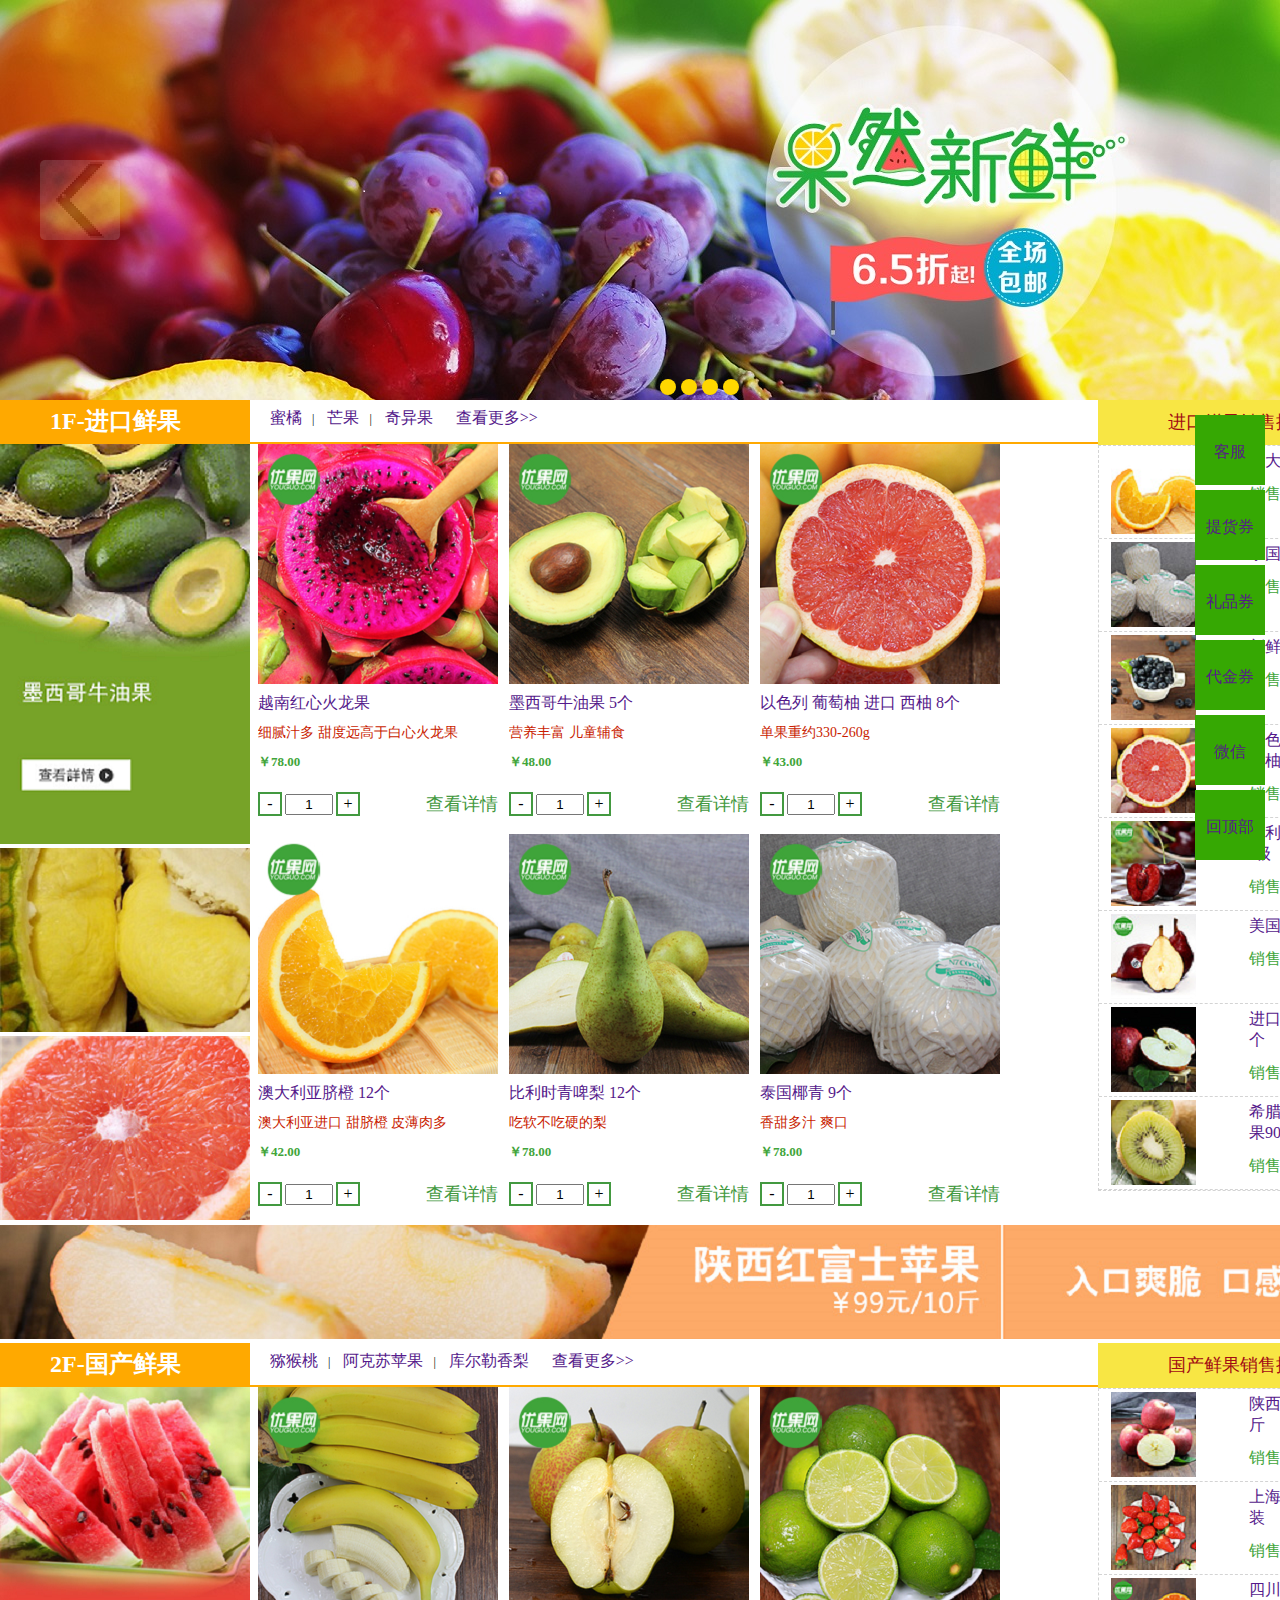
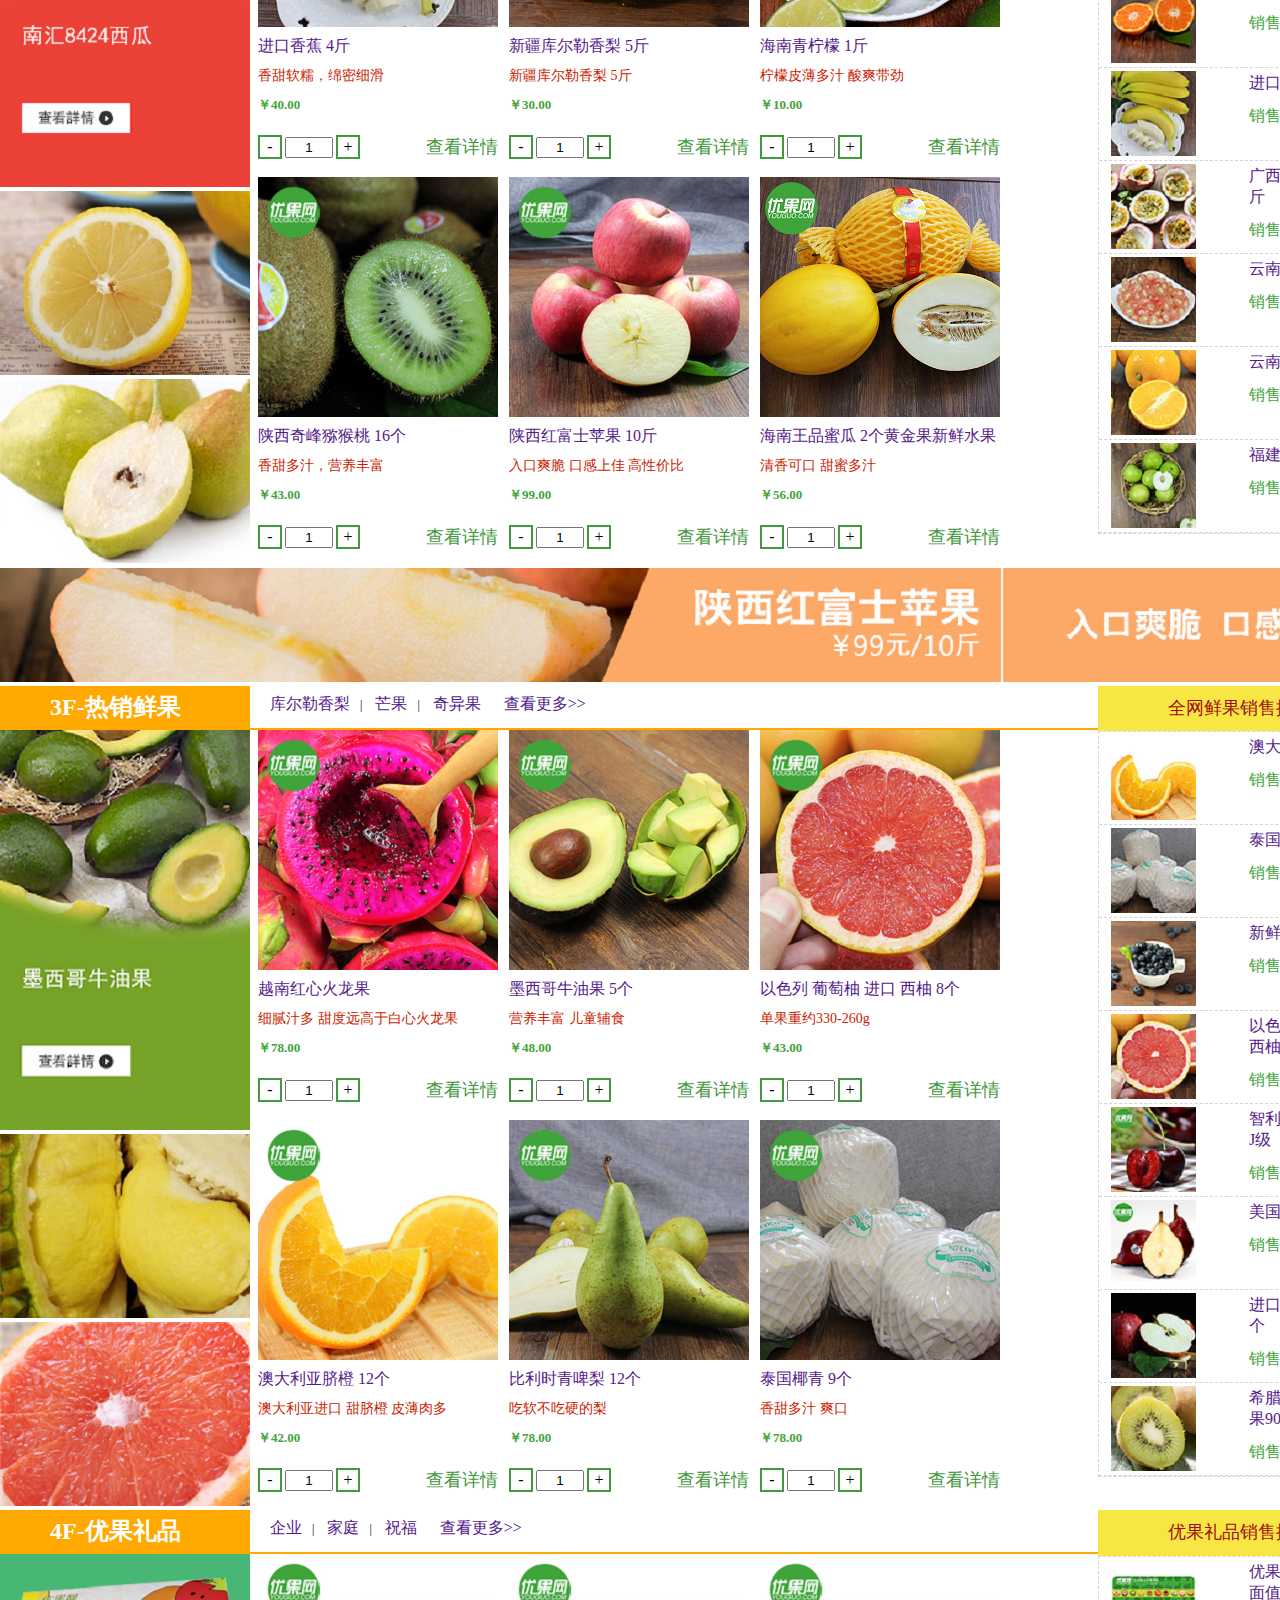
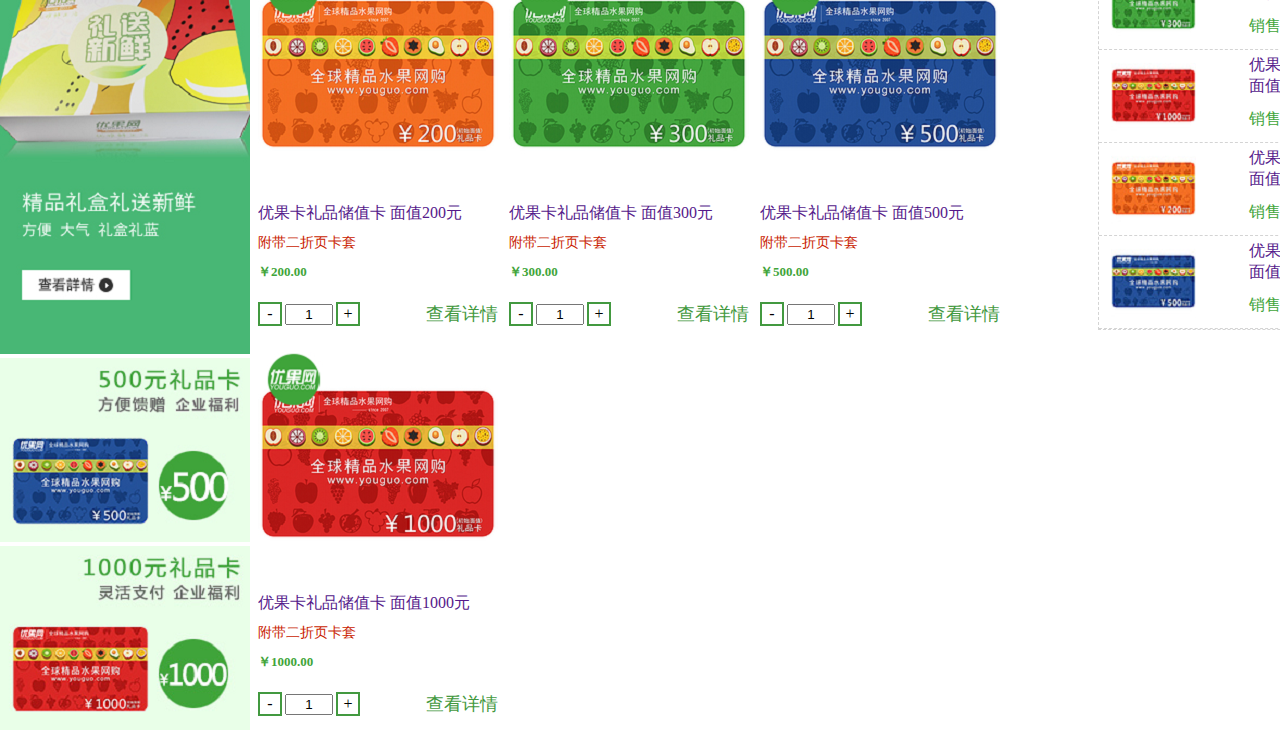
<file: index.html>
<!doctype html>
<html lang="en">
 <head>
  <meta charset="UTF-8">
  <title>Document</title>
  <style></style>
  <link rel="stylesheet" href="css/index.css">
  <link rel="stylesheet" href="css/base.css">
 </head>
 <body>
	<div class='main'>
		<!-- <iframe src="header.html" class='header'></iframe> -->
		<div class='index'>
			<div class='banner'>
				<ul class='bannerImg'>
					<li>
						<a href=""><img src="img/1.jpg" alt=""></a>
					</li>
					<li>
						<a href=""><img src="img/2.jpg" alt=""></a>
					</li>
					<li>
						<a href=""><img src="img/3.jpg" alt=""></a>
					</li>
					<li>
					<a href=""><img src="img/4.jpg" alt=""></a>
				</li>
					<li>
						<a href=""><img src="img/1.jpg" alt=""></a>
					</li>
				</ul>
				<!--左右按钮方向-->
				<a href="" class='ck-slide ck-left'></a>
				<a href="" class='ck-slide ck-right'></a>
				<ul class="indicators" data-load="bannerInds">
					<li></li>
					<li></li>
					<li></li>
					<li></li>
				</ul>
			</div>
			<div class='floor'>
				<div class='floorTop'>
					<div class='f1'>1F-进口鲜果</div>
					<div class='f1Show'>
						<a href="">蜜橘</a>|
						<a href="">芒果</a>|
						<a href="">奇异果</a>
						<a href="">查看更多>></a>
					</div>	
				</div>
				<div class='floorContent'>
					<div class='leftPic'>
						<div class='picFirst'>
							<a href=""><img src="img/product/untitled.png" alt="牛油果" title="牛油果"></a>
						</div>
						<div class='picSecond'>
							<a href=""><img src="img/product/untitled2.png" alt="泰国榴莲" title="泰国榴莲"></a>
						</div>
						<div class='picThird'>
							<a href=""><img src="img/product/untitled3.png" alt="南非西柚" title="南非西柚"></a>
						</div>
					</div>
					<div class="f1Product">
						<ul class='product'>
							<li class="desc">
								<a href="" class="p1"><img src="img/product/1.png" alt=""></a>
								<a href="" class="proName">越南红心火龙果</a>
								<p class="details">细腻汁多 甜度远高于白心火龙果</p>
								<p class="price">￥78.00</p>
								<p class="cart">
									<span class='reduce'>-</span>
									<input type="text" value=1 class="input">
									<span class='add'>+</span>
									<a href="" class="view">查看详情</a>
								</p>
							</li>
							<li class="desc">
								<a href="" class="p1"><img src="img/product/2.png" alt=""></a>
								<a href="" class="proName">墨西哥牛油果 5个</a>
								<p class="details">营养丰富 儿童辅食</p>
								<p class="price">￥48.00</p>
								<p class="cart">
									<span class='reduce'>-</span>
									<input type="text" value=1  class="input">
									<span class='add'>+</span>
									<a href="" class="view">查看详情</a>
								</p>
							</li>
							<li class="desc">
								<a href="" class="p1"><img src="img/product/3.png" alt=""></a>
								<a href="" class="proName">以色列 葡萄柚 进口 西柚 8个</a>
								<p class="details">单果重约330-260g</p>
								<p class="price">￥43.00</p>
								<p class="cart">
									<span class='reduce'>-</span>
									<input type="text" value=1  class="input">
									<span class='add'>+</span>
									<a href="" class="view">查看详情</a>
								</p>
							</li>
							<li class="desc">
								<a href="" class="p1"><img src="img/product/4.png" alt=""></a>
								<a href="" class="proName">澳大利亚脐橙 12个</a>
								<p class="details">澳大利亚进口 甜脐橙 皮薄肉多</p>
								<p class="price">￥42.00</p>
								<p class="cart">
									<span class='reduce'>-</span>
									<input type="text" value=1  class="input">
									<span class='add'>+</span>
									<a href="" class="view">查看详情</a>
								</p>
							</li>
							<li class="desc">
								<a href="" class="p1"><img src="img/product/5.png" alt=""></a>
								<a href="" class="proName">比利时青啤梨 12个</a>
								<p class="details">吃软不吃硬的梨</p>
								<p class="price">￥78.00</p>
								<p class="cart">
									<span class='reduce'>-</span>
									<input type="text" value=1  class="input">
									<span class='add'>+</span>
									<a href="" class="view">查看详情</a>
								</p>
							</li>
							<li class="desc">
								<a href="" class="p1"><img src="img/product/6.png" alt=""></a>
								<a href="" class="proName">泰国椰青 9个</a>
								<p class="details">香甜多汁 爽口</p>
								<p class="price">￥78.00</p>
								<p class="cart">
									<span class='reduce'>-</span>
									<input type="text" value=1  class="input">
									<span class='add'>+</span>
									<a href="" class="view">查看详情</a>
								</p>
							</li>
						</ul>
					</div>
				</div>
				<div class="chart">
					<div class="chartTitle">进口鲜果销售排行榜</div>
					<div class="chartContent">
						<ul class="chartList">
							<li class="productItem">

								<a href="" class="smallPic"><img src="img/product/01.png" alt=""/></a>
								<div class="productInfo">
									<div class="productName">
										<a href="">澳大利亚脐橙 12个</a>
									</div>
									<div class="productPrice">销售价：￥99.00</div>
								</div>
							</li>
							<li class="productItem">

								<a href="" class="smallPic"><img src="img/product/02.png" alt=""/></a>
								<div class="productInfo">
									<div class="productName">
										<a href="">泰国青椰 9个</a>
									</div>
									<div class="productPrice">销售价：￥80.00</div>
								</div>
							</li>
							<li class="productItem">

								<a href="" class="smallPic"><img src="img/product/03.png" alt=""/></a>
								<div class="productInfo">
									<div class="productName">
										<a href="">新鲜进口蓝莓 4盒</a>
									</div>
									<div class="productPrice">销售价：￥88.00</div>
								</div>
							</li>
							<li class="productItem">
								<a href="" class="smallPic"><img src="img/product/04.png" alt=""/></a>
								<div class="productInfo">
									<div class="productName">
										<a href="">以色列 葡萄柚 进口 西柚 8个</a>
									</div>
									<div class="productPrice">销售价：￥43.00</div>
								</div>
							</li>
							<li class="productItem">
								<a href="" class="smallPic"><img src="img/product/05.png" alt=""/></a>
								<div class="productInfo">
									<div class="productName">
										<a href="">智利进口车厘子 2斤 J级 </a>
									</div>
									<div class="productPrice">销售价：￥98.00</div>
								</div>
							</li>
							<li class="productItem">
								<a href="" class="smallPic"><img src="img/product/06.png" alt=""/></a>
								<div class="productInfo">
									<div class="productName">
										<a href="">美国红啤梨 10个</a>
									</div>
									<div class="productPrice">销售价：￥78.00</div>
								</div>
							</li>
							<li class="productItem">
								<a href="" class="smallPic"><img src="img/product/07.png" alt=""/></a>
								<div class="productInfo">
									<div class="productName">
										<a href="">进口嘎啦果苹果 12个</a>
									</div>
									<div class="productPrice">销售价：￥49.00</div>
								</div>
							</li>
							<li class="productItem">
								<a href="" class="smallPic"><img src="img/product/08.png" alt=""/></a>
								<div class="productInfo">
									<div class="productName">
										<a href="">希腊猕猴桃 16个 单果90-110克/个</a>
									</div>
									<div class="productPrice">销售价：￥58.00</div>
								</div>
							</li>
						</ul>
					</div>
				</div>
			</div>
			<div>
				<a href=""><img src="img/product/001.png" alt=""/></a>
			</div>
			<div class='floor'>
				<div class='floorTop'>
					<div class='f1'>2F-国产鲜果</div>
					<div class='f1Show'>
						<a href="">猕猴桃</a>|
						<a href="">阿克苏苹果</a>|
						<a href="">库尔勒香梨</a>
						<a href="">查看更多>></a>
					</div>
				</div>
				<div class='floorContent'>
					<div class='leftPic'>
						<div class='picFirst'>
							<a href=""><img src="img/product/201.png" alt="南汇8424西瓜" title="南汇8424西瓜"></a>
						</div>
						<div class='picSecond'>
							<a href=""><img src="img/product/202.png" alt="四川柠檬" title="四川柠檬"></a>
						</div>
						<div class='picThird'>
							<a href=""><img src="img/product/203.png" alt="新疆库尔勒香梨" title="新疆库尔勒香梨"></a>
						</div>
					</div>
					<div class="f1Product">
						<ul class='product'>
							<li class="desc">
								<a href="" class="p1"><img src="img/product/2001.png" alt=""></a>
								<a href="" class="proName">进口香蕉 4斤</a>
								<p class="details">香甜软糯，绵密细滑</p>
								<p class="price">￥40.00</p>
								<p class="cart">
									<span class='reduce'>-</span>
									<input type="text" value=1 class="input">
									<span class='add'>+</span>
									<a href="" class="view">查看详情</a>
								</p>
							</li>
							<li class="desc">
								<a href="" class="p1"><img src="img/product/2002.png" alt=""></a>
								<a href="" class="proName">新疆库尔勒香梨 5斤</a>
								<p class="details">新疆库尔勒香梨 5斤</p>
								<p class="price">￥30.00</p>
								<p class="cart">
									<span class='reduce'>-</span>
									<input type="text" value=1  class="input">
									<span class='add'>+</span>
									<a href="" class="view">查看详情</a>
								</p>
							</li>
							<li class="desc">
								<a href="" class="p1"><img src="img/product/2003.png" alt=""></a>
								<a href="" class="proName">海南青柠檬 1斤 </a>
								<p class="details">柠檬皮薄多汁 酸爽带劲</p>
								<p class="price">￥10.00</p>
								<p class="cart">
									<span class='reduce'>-</span>
									<input type="text" value=1  class="input">
									<span class='add'>+</span>
									<a href="" class="view">查看详情</a>
								</p>
							</li>
							<li class="desc">
								<a href="" class="p1"><img src="img/product/2004.png" alt=""></a>
								<a href="" class="proName">陕西奇峰猕猴桃 16个</a>
								<p class="details">香甜多汁，营养丰富</p>
								<p class="price">￥43.00</p>
								<p class="cart">
									<span class='reduce'>-</span>
									<input type="text" value=1  class="input">
									<span class='add'>+</span>
									<a href="" class="view">查看详情</a>
								</p>
							</li>
							<li class="desc">
								<a href="" class="p1"><img src="img/product/2005.png" alt=""></a>
								<a href="" class="proName">陕西红富士苹果 10斤</a>
								<p class="details">入口爽脆 口感上佳 高性价比</p>
								<p class="price">￥99.00</p>
								<p class="cart">
									<span class='reduce'>-</span>
									<input type="text" value=1  class="input">
									<span class='add'>+</span>
									<a href="" class="view">查看详情</a>
								</p>
							</li>
							<li class="desc">
								<a href="" class="p1"><img src="img/product/2006.png" alt=""></a>
								<a href="" class="proName">海南王品蜜瓜 2个黄金果新鲜水果</a>
								<p class="details">清香可口 甜蜜多汁</p>
								<p class="price">￥56.00</p>
								<p class="cart">
									<span class='reduce'>-</span>
									<input type="text" value=1  class="input">
									<span class='add'>+</span>
									<a href="" class="view">查看详情</a>
								</p>
							</li>
						</ul>
					</div>
				</div>
				<div class="chart">
					<div class="chartTitle">国产鲜果销售排行榜</div>
					<div class="chartContent">
						<ul class="chartList">
							<li class="productItem">
								<a href="" class="smallPic"><img src="img/product/21.png" alt=""/></a>
								<div class="productInfo">
									<div class="productName">
										<a href="">陕西红富士苹果  10斤</a>
									</div>
									<div class="productPrice">销售价：￥99.00</div>
								</div>
							</li>
							<li class="productItem">
								<a href="" class="smallPic"><img src="img/product/22.png" alt=""/></a>
								<div class="productInfo">
									<div class="productName">
										<a href="">上海章姬草莓 3.4斤装</a>
									</div>
									<div class="productPrice">销售价：￥105.000</div>
								</div>
							</li>
							<li class="productItem">
								<a href="" class="smallPic"><img src="img/product/23.png" alt=""/></a>
								<div class="productInfo">
									<div class="productName">
										<a href="">四川不知火丑橘 5斤</a>
									</div>
									<div class="productPrice">销售价：￥58.00</div>
								</div>
							</li>
							<li class="productItem">
								<a href="" class="smallPic"><img src="img/product/24.png" alt=""/></a>
								<div class="productInfo">
									<div class="productName">
										<a href="">进口香蕉 4斤 </a>
									</div>
									<div class="productPrice">销售价：￥40.00</div>
								</div>
							</li>
							<li class="productItem">
								<a href="" class="smallPic"><img src="img/product/25.png" alt=""/></a>
								<div class="productInfo">
									<div class="productName">
										<a href="">广西百香果3斤送2斤</a>
									</div>
									<div class="productPrice">销售价：￥30.00</div>
								</div>
							</li>
							<li class="productItem">
								<a href="" class="smallPic"><img src="img/product/26.png" alt=""/></a>
								<div class="productInfo">
									<div class="productName">
										<a href="">云南蒙自石榴 5斤</a>
									</div>
									<div class="productPrice">销售价：￥39.00</div>
								</div>
							</li>
							<li class="productItem">
								<a href="" class="smallPic"><img src="img/product/27.png" alt=""/></a>
								<div class="productInfo">
									<div class="productName">
										<a href="">云南冰糖橙 5斤</a>
									</div>
									<div class="productPrice">销售价：￥48.00</div>
								</div>
							</li>
							<li class="productItem">
								<a href="" class="smallPic"><img src="img/product/28.png" alt=""/></a>
								<div class="productInfo">
									<div class="productName">
										<a href="">福建牛奶大青枣 5斤 </a>
									</div>
									<div class="productPrice">销售价：￥58.00</div>
								</div>
							</li>
						</ul>
					</div>
				</div>
			</div>
			<div>
				<a href=""><img src="img/product/001.png" alt=""/></a>
			</div>
			<div class='floor'>
				<div class='floorTop'>
					<div class='f1'>3F-热销鲜果</div>
					<div class='f1Show'>
						<a href="">库尔勒香梨</a>|
						<a href="">芒果</a>|
						<a href="">奇异果</a>
						<a href="">查看更多>></a>
					</div>
				</div>
				<div class='floorContent'>
					<div class='leftPic'>
						<div class='picFirst'>
							<a href=""><img src="img/product/untitled.png" alt="牛油果" title="牛油果"></a>
						</div>
						<div class='picSecond'>
							<a href=""><img src="img/product/untitled2.png" alt="泰国榴莲" title="泰国榴莲"></a>
						</div>
						<div class='picThird'>
							<a href=""><img src="img/product/untitled3.png" alt="南非西柚" title="南非西柚"></a>
						</div>
					</div>
					<div class="f1Product">
						<ul class='product'>
							<li class="desc">
								<a href="" class="p1"><img src="img/product/1.png" alt=""></a>
								<a href="" class="proName">越南红心火龙果</a>
								<p class="details">细腻汁多 甜度远高于白心火龙果</p>
								<p class="price">￥78.00</p>
								<p class="cart">
									<span class='reduce'>-</span>
									<input type="text" value=1 class="input">
									<span class='add'>+</span>
									<a href="" class="view">查看详情</a>
								</p>
							</li>
							<li class="desc">
								<a href="" class="p1"><img src="img/product/2.png" alt=""></a>
								<a href="" class="proName">墨西哥牛油果 5个</a>
								<p class="details">营养丰富 儿童辅食</p>
								<p class="price">￥48.00</p>
								<p class="cart">
									<span class='reduce'>-</span>
									<input type="text" value=1  class="input">
									<span class='add'>+</span>
									<a href="" class="view">查看详情</a>
								</p>
							</li>
							<li class="desc">
								<a href="" class="p1"><img src="img/product/3.png" alt=""></a>
								<a href="" class="proName">以色列 葡萄柚 进口 西柚 8个</a>
								<p class="details">单果重约330-260g</p>
								<p class="price">￥43.00</p>
								<p class="cart">
									<span class='reduce'>-</span>
									<input type="text" value=1  class="input">
									<span class='add'>+</span>
									<a href="" class="view">查看详情</a>
								</p>
							</li>
							<li class="desc">
								<a href="" class="p1"><img src="img/product/4.png" alt=""></a>
								<a href="" class="proName">澳大利亚脐橙 12个</a>
								<p class="details">澳大利亚进口 甜脐橙 皮薄肉多</p>
								<p class="price">￥42.00</p>
								<p class="cart">
									<span class='reduce'>-</span>
									<input type="text" value=1  class="input">
									<span class='add'>+</span>
									<a href="" class="view">查看详情</a>
								</p>
							</li>
							<li class="desc">
								<a href="" class="p1"><img src="img/product/5.png" alt=""></a>
								<a href="" class="proName">比利时青啤梨 12个</a>
								<p class="details">吃软不吃硬的梨</p>
								<p class="price">￥78.00</p>
								<p class="cart">
									<span class='reduce'>-</span>
									<input type="text" value=1  class="input">
									<span class='add'>+</span>
									<a href="" class="view">查看详情</a>
								</p>
							</li>
							<li class="desc">
								<a href="" class="p1"><img src="img/product/6.png" alt=""></a>
								<a href="" class="proName">泰国椰青 9个</a>
								<p class="details">香甜多汁 爽口</p>
								<p class="price">￥78.00</p>
								<p class="cart">
									<span class='reduce'>-</span>
									<input type="text" value=1  class="input">
									<span class='add'>+</span>
									<a href="" class="view">查看详情</a>
								</p>
							</li>
						</ul>
					</div>
				</div>
				<div class="chart">
					<div class="chartTitle">全网鲜果销售排行榜</div>
					<div class="chartContent">
						<ul class="chartList">
							<li class="productItem">

								<a href="" class="smallPic"><img src="img/product/01.png" alt=""/></a>
								<div class="productInfo">
									<div class="productName">
										<a href="">澳大利亚脐橙 12个</a>
									</div>
									<div class="productPrice">销售价：￥99.00</div>
								</div>
							</li>
							<li class="productItem">

								<a href="" class="smallPic"><img src="img/product/02.png" alt=""/></a>
								<div class="productInfo">
									<div class="productName">
										<a href="">泰国青椰 9个</a>
									</div>
									<div class="productPrice">销售价：￥80.00</div>
								</div>
							</li>
							<li class="productItem">

								<a href="" class="smallPic"><img src="img/product/03.png" alt=""/></a>
								<div class="productInfo">
									<div class="productName">
										<a href="">新鲜进口蓝莓 4盒</a>
									</div>
									<div class="productPrice">销售价：￥88.00</div>
								</div>
							</li>
							<li class="productItem">
								<a href="" class="smallPic"><img src="img/product/04.png" alt=""/></a>
								<div class="productInfo">
									<div class="productName">
										<a href="">以色列 葡萄柚 进口 西柚 8个</a>
									</div>
									<div class="productPrice">销售价：￥43.00</div>
								</div>
							</li>
							<li class="productItem">
								<a href="" class="smallPic"><img src="img/product/05.png" alt=""/></a>
								<div class="productInfo">
									<div class="productName">
										<a href="">智利进口车厘子 2斤 J级 </a>
									</div>
									<div class="productPrice">销售价：￥98.00</div>
								</div>
							</li>
							<li class="productItem">
								<a href="" class="smallPic"><img src="img/product/06.png" alt=""/></a>
								<div class="productInfo">
									<div class="productName">
										<a href="">美国红啤梨 10个</a>
									</div>
									<div class="productPrice">销售价：￥78.00</div>
								</div>
							</li>
							<li class="productItem">
								<a href="" class="smallPic"><img src="img/product/07.png" alt=""/></a>
								<div class="productInfo">
									<div class="productName">
										<a href="">进口嘎啦果苹果 12个</a>
									</div>
									<div class="productPrice">销售价：￥49.00</div>
								</div>
							</li>
							<li class="productItem">
								<a href="" class="smallPic"><img src="img/product/08.png" alt=""/></a>
								<div class="productInfo">
									<div class="productName">
										<a href="">希腊猕猴桃 16个 单果90-110克/个</a>
									</div>
									<div class="productPrice">销售价：￥58.00</div>
								</div>
							</li>
						</ul>
					</div>
				</div>
			</div>
			<div class='floor'>
				<div class='floorTop'>
					<div class='f1'>4F-优果礼品</div>
					<div class='f1Show'>
						<a href="">企业</a>|
						<a href="">家庭</a>|
						<a href="">祝福</a>
						<a href="">查看更多>></a>
					</div>
				</div>
				<div class='floorContent'>
					<div class='leftPic'>
						<div class='picFirst'>
							<a href=""><img src="img/product/301.png" alt="牛油果" title="牛油果"></a>
						</div>
						<div class='picSecond'>
							<a href=""><img src="img/product/302.png" alt="泰国榴莲" title="泰国榴莲"></a>
						</div>
						<div class='picThird'>
							<a href=""><img src="img/product/303.png" alt="南非西柚" title="南非西柚"></a>
						</div>
					</div>
					<div class="f1Product">
						<ul class='product'>
							<li class="desc">
								<a href="" class="p1"><img src="img/product/3001.png" alt=""></a>
								<a href="" class="proName">优果卡礼品储值卡 面值200元</a>
								<p class="details">附带二折页卡套</p>
								<p class="price">￥200.00</p>
								<p class="cart">
									<span class='reduce'>-</span>
									<input type="text" value=1 class="input">
									<span class='add'>+</span>
									<a href="" class="view">查看详情</a>
								</p>
							</li>
							<li class="desc">
								<a href="" class="p1"><img src="img/product/3002.png" alt=""></a>
								<a href="" class="proName">优果卡礼品储值卡 面值300元</a>
								<p class="details">附带二折页卡套</p>
								<p class="price">￥300.00</p>
								<p class="cart">
									<span class='reduce'>-</span>
									<input type="text" value=1  class="input">
									<span class='add'>+</span>
									<a href="" class="view">查看详情</a>
								</p>
							</li>
							<li class="desc">
								<a href="" class="p1"><img src="img/product/3003.png" alt=""></a>
								<a href="" class="proName">优果卡礼品储值卡 面值500元</a>
								<p class="details">附带二折页卡套</p>
								<p class="price">￥500.00</p>
								<p class="cart">
									<span class='reduce'>-</span>
									<input type="text" value=1  class="input">
									<span class='add'>+</span>
									<a href="" class="view">查看详情</a>
								</p>
							</li>
							<li class="desc">
								<a href="" class="p1"><img src="img/product/3004.png" alt=""></a>
								<a href="" class="proName">优果卡礼品储值卡 面值1000元</a>
								<p class="details">附带二折页卡套</p>
								<p class="price">￥1000.00</p>
								<p class="cart">
									<span class='reduce'>-</span>
									<input type="text" value=1  class="input">
									<span class='add'>+</span>
									<a href="" class="view">查看详情</a>
								</p>
							</li>
						</ul>
					</div>
				</div>
				<div class="chart">
					<div class="chartTitle">优果礼品销售排行榜</div>
					<div class="chartContent">
						<ul class="chartList">
							<li class="productItem">

								<a href="" class="smallPic"><img src="img/product/31.png" alt=""/></a>
								<div class="productInfo">
									<div class="productName">
										<a href="">优果卡礼品储值卡 面值300元</a>
									</div>
									<div class="productPrice">销售价：￥300.00</div>
								</div>
							</li>
							<li class="productItem">

								<a href="" class="smallPic"><img src="img/product/32.png" alt=""/></a>
								<div class="productInfo">
									<div class="productName">
										<a href="">优果卡礼品储值卡 面值1000元</a>
									</div>
									<div class="productPrice">销售价：￥1000.00</div>
								</div>
							</li>
							<li class="productItem">

								<a href="" class="smallPic"><img src="img/product/33.png" alt=""/></a>
								<div class="productInfo">
									<div class="productName">
										<a href="">优果卡礼品储值卡 面值200元</a>
									</div>
									<div class="productPrice">销售价：￥200.00</div>
								</div>
							</li>
							<li class="productItem">
								<a href="" class="smallPic"><img src="img/product/34.png" alt=""/></a>
								<div class="productInfo">
									<div class="productName">
										<a href="">优果卡礼品储值卡 面值500元</a>
									</div>
									<div class="productPrice">销售价：￥500.00</div>
								</div>
							</li>
						</ul>
					</div>
				</div>
			</div>
			<!-- 右导航栏-->
			<div class="navList">
				<ul >
					<li><a href="">客服</a></li>
					<li><a href="">提货券</a></li>
					<li><a href="">礼品券</a></li>
					<li><a href="">代金券</a></li>
					<li><a href="">微信</a></li>
					<li><a href="">回顶部</a></li>
				</ul>
			</div>
			<!-- 左导航栏-->
			<div class="lift">
				<ul class="lift_list">
					<li class="lift_item ">
						<a href="javascript:;" class="lift_btn">
							<span class="lift_btn_txt">进口鲜果</span>
						</a>
					</li>
					<li class="lift_item">
						<a href="javascript:;" class="lift_btn">
							<span class="lift_btn_txt">国产鲜果</span>
						</a>
					</li>
					<li class="lift_item">
						<a href="javascript:;" class="lift_btn">
							<span class="lift_btn_txt">热销鲜果</span>
						</a>
					</li>
					<li class="lift_item">
						<a href="javascript:;" class="lift_btn">
							<span class="lift_btn_txt">优果礼品</span>
						</a>
					</li>
				</ul>
			</div>
		</div>

	</div>
	<script src="js/jquery-3.2.0.js"></script>
	<script src="js/index.js"></script>

 </body>
</html>
</file>
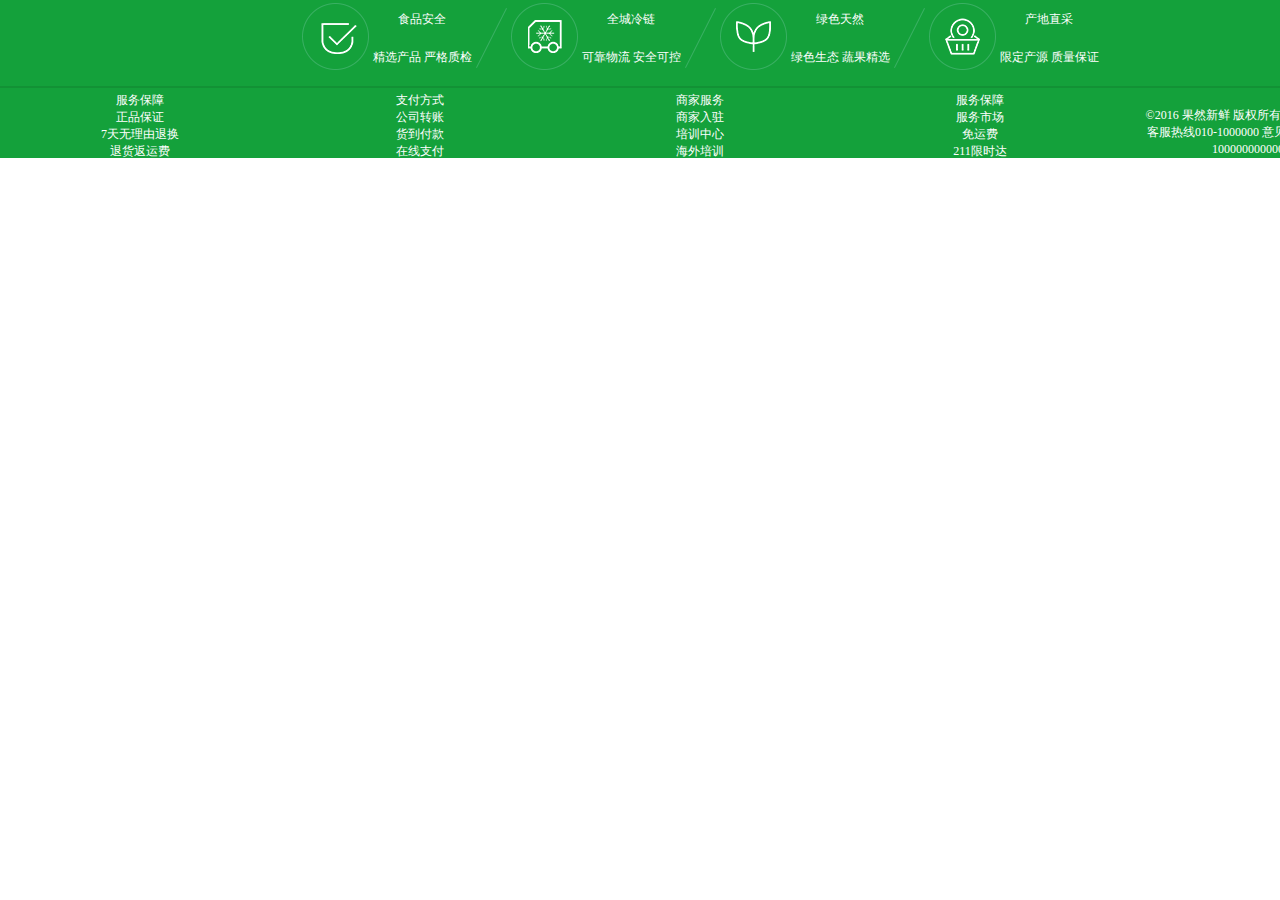
<file: footer.html>
<!doctype html>
<html lang="en">
 <head>
  <meta charset="UTF-8">
  <title>Document</title>
  <style></style>
  <link rel="stylesheet" href="css/base.css">
  <link rel="stylesheet" href="css/footer.css">	
 </head>
 <body>
	<div class='main'>
		<div class='footer'>
			<!--上面的-->
			<table class='msg'>
				<tr class='msg1'>
					<td rowspan=2>
						<img src="img/ABUIABAEGAAgp8ruwQUowJfNpwQwQzhD.png" alt="">
					</td>
					<td class='fontset'>食品安全</td>
					<td rowspan=2>
						<img src="img/ABUIABAEGAAg3c3uwQUosN6EsgEwHzg-.png" alt="">
					</td>
					<td rowspan=2>
						<img src="img/ABUIABAEGAAgtMruwQUo08Ds8AQwQzhD.png" alt="">
					</td>
					<td class='fontset'>全城冷链</td>
					<td rowspan=2>
						<img src="img/ABUIABAEGAAg3c3uwQUosN6EsgEwHzg-.png" alt="">
					</td>
					<td rowspan=2>
						<img src="img/ABUIABAEGAAghcvuwQUogIXTiAQwQzhD.png" alt="">
					</td>
					<td class='fontset'>绿色天然</td>
					<td rowspan=2>
						<img src="img/ABUIABAEGAAg3c3uwQUosN6EsgEwHzg-.png" alt="">
					</td>
					<td rowspan=2>
						<img src="img/ABUIABAEGAAgrMvuwQUomqruywQwQzhD.png" alt="">
					</td>
					<td class='fontset'>产地直采</td>
				</tr>
				<tr class='msg2'>
					<td class='fontset1'>精选产品&nbsp;严格质检</td>
					<td class='fontset1'>可靠物流&nbsp;安全可控</td>
					<td class='fontset1'>绿色生态&nbsp;蔬果精选</td>
					<td class='fontset1'>限定产源&nbsp;质量保证</td>
				</tr>
			</table>
			<p class="line"><img src="img/line.jpg"></p>
			<div class='list'>
				<ul class='listMsg'>
					<li>服务保障</li>
					<li><a href="">正品保证</a></li>
					<li><a href="">7天无理由退换</a></li>
					<li><a href="">退货返运费</a></li>
					<li><a href="">7X15小时客户端服务</a></li>


				</ul>
				<ul class='listMsg'>
					<li>支付方式</li>
					<li><a href="">公司转账</a></li>
					<li><a href="">货到付款</a></li>
					<li><a href="">在线支付</a></li>

					<li><a href="">分期付款</a></li>
				</ul>
				<ul class='listMsg'>
					<li>商家服务</li>
					<li><a href="">商家入驻</a></li>
					<li><a href="">培训中心</a></li>
					<li><a href="">海外培训</a></li>
					<li><a href="">广告服务</a></li>
				</ul>
				<ul class='listMsg'>
					<li>服务保障</li>
					<li><a href="">服务市场</a></li>
					<li><a href="">免运费</a></li>
					<li><a href="">211限时达</a></li>
					<li><a href="">EMS</a></li>
				</ul>
			</div>
			<div class='footer1'>&copy;2016&nbsp;果然新鲜&nbsp;版权所有&nbsp;京ICP证000000号</div>
			<div class='footer2'>客服热线010-1000000&nbsp;意见反馈&nbsp;京公网安备10000000000000号 </div>
		</div>
	</div>
 </body>
</html>
</file>
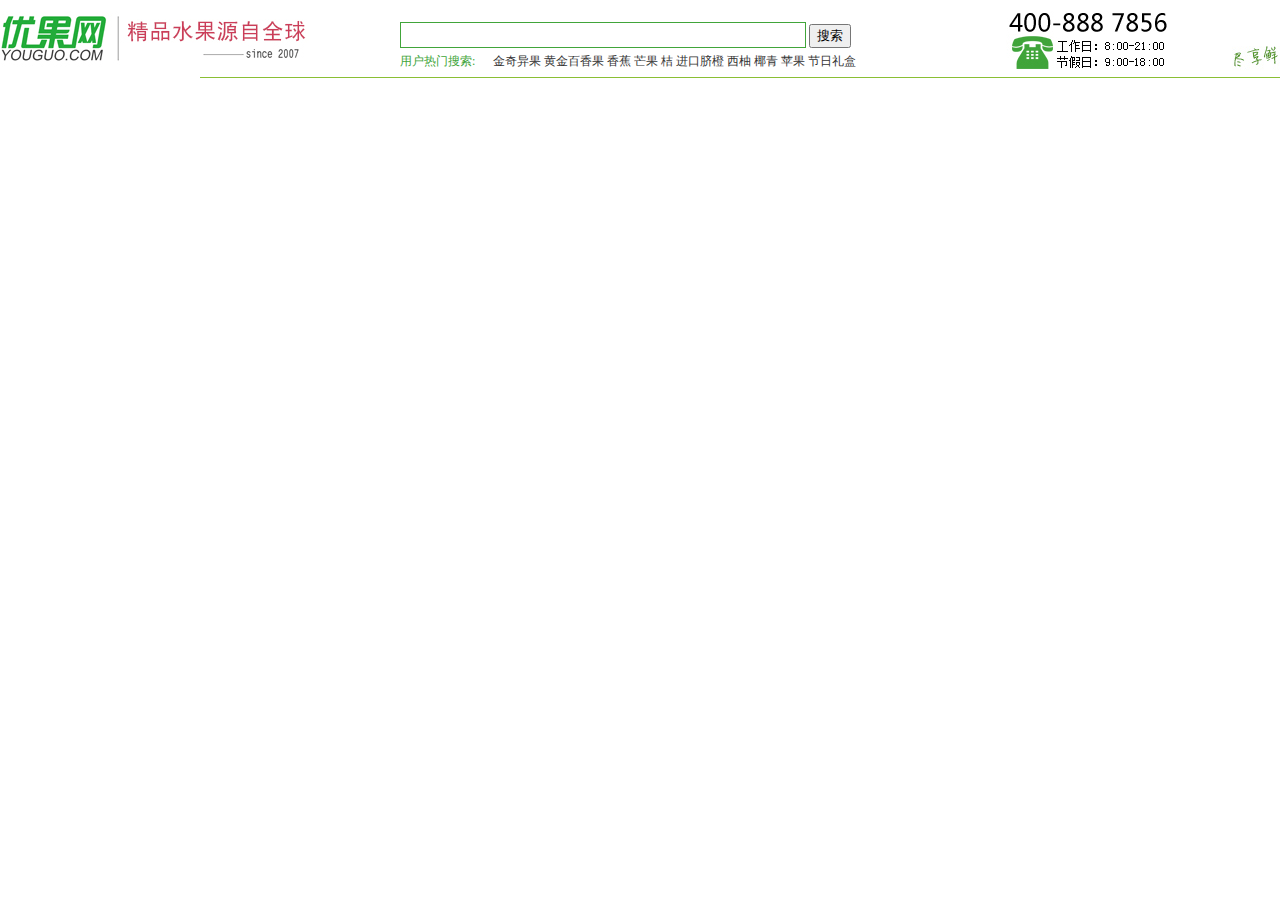
<file: header.html>
<!doctype html>
<html lang="en">
 <head>
  <meta charset="UTF-8">
  <title>Document</title>
  <style></style>
  <link rel="stylesheet" href="css/base.css">
  <link rel="stylesheet" href="css/header.css">	
 </head>
 <body>
	<div class='main'>
		<div class='header'>
			<div class='logo'>
				<img src="img/header/logo.png" alt="">
			</div>
			<div class="search">
				<div class="searchInput">
					<input type="text" class="key"/>
				</div>
				<button class="btn">搜索</button>
				<div class="hotKwords">
					<span class="red">用户热门搜索:</span>
					<a href="">金奇异果 </a>
					<a href=""> 黄金百香果</a>
					<a href=""> 香蕉</a>
					<a href=""> 芒果</a>
					<a href=""> 桔</a>
					<a href=""> 进口脐橙</a>
					<a href=""> 西柚</a>
					<a href=""> 椰青</a>
					<a href=""> 苹果</a>
					<a href="">节日礼盒</a>
				</div>
			</div>
			<div class="tel">
				<a href="">
					<img src="img/header/tel.png" alt=""/>
				</a>
			</div>
		</div>
	</div>
 </body>
</html>
</file>
<file: css/index.css>
.header{
	height:107px;
	width:100%;
}
.footer{
	width:100%;
	height:320px;
}
/*ul{
	margin:0;
	padding:0;
	list-style:none;
}*/
/*轮播图*/
.index>.banner{

	overflow:hidden;
	width:1400px;
	height:400px;
	position:relative;
}
.index>.banner>.bannerImg{
	height: 100%;
	width:8400px;
	position:absolute;
	left:0;
}
.index>.banner>.bannerImg li{
	height:100%;
	width:1400px;
	float:left;
}


/*左右图标*/

.banner>.ck-slide{
	width:80px;
	height:80px;

	transition:all .5s linear;
	opacity:0.15;
	border-radius: 5px;
}
.banner>a.ck-left{
	background:url(../img/left.jpg) no-repeat center center;
	left:2px;
	position:absolute;
	top:160px;
	left:40px;
}
.banner>a.ck-right{
	background:url(../img/right.jpg) no-repeat center center;
	position:absolute;
	top:160px;
	right:50px;

}

/*圆点图标*/
.banner>.indicators{
	position:absolute;
	bottom:5px;
	left:660px;
}
.banner>ul.indicators li{
    width:16px;
    height:16px;
    background:gold;
    border-radius:50%;
    float:left;
    margin-right:5px;
    transition:all .2s linear;
	cursor:pointer;
}

/*1floor  title*/
.index>.floor{
	position:relative;
	overflow: hidden;
}
.index>.floor>.floorTop{
	position:relative;
	border-bottom:2px solid #FFA900;
	width:1200px;
}
.index>.floor>.floorTop>.f1{
	display:inline-block;
	background:#FFA900;
	color:#fff;
	width:200px;
	font-size:24PX;
	font-weight:bold;
	padding:5px 0 5px 50px;
}
.index>.floor>.floorTop>.f1Show{
	position:absolute;
	top:8px;
	left:260px;
	text-align: center;
}
.index>.floor>.floorTop>.f1Show a{
	margin:10px;
}
.index>.floor>.floorTop>.f1Show a:hover{
	color:#FFA900;
}

/*1floor  product*/
.index>.floor>.floorContent{
	width:1000px;
}
.index>.floor>.floorContent>.leftPic{
	width:250px;
	float:left;
}
.index>.floor>.floorContent>.f1Product{
	height:780.8px;
	width:1100px;
}
.index>.floor>.floorContent>.f1Product>.product{
	display:flex;
	width:750px;
	height:730px;
	flex-wrap: wrap;
	justify-content: space-between;
}
.index>.floor>.floorContent>.f1Product>.product>.desc{
	display:inline-block;
	height:390px;
	margin-left:8px;
	overflow: hidden;
}
.index>.floor>.floorContent>.f1Product>.product>.desc>.p1 img{
	transition: all .5s linear;
}
.index>.floor>.floorContent>.f1Product>.product>.desc>.p1 img:hover{
	transform: scale(1.05);
}
.index>.floor>.floorContent>.f1Product>.product>.desc>.proName{
	display:block;
	margin-top:5px;
}
.index>.floor>.floorContent>.f1Product>.product>.desc>.proName:hover{
	color:#ff9900;
}
.index>.floor>.floorContent>.f1Product>.product>.desc>.details{
	font-size:14px;
	color:#c91c00;
	margin-top:10px;
}
.index>.floor>.floorContent>.f1Product>.product>.desc>.price{
	color:#41a53a;
	font-size:13px;
	line-height: 20px;
	font-weight:bold;
	margin-top:10px;
}
.index>.floor>.floorContent>.f1Product>.product>.desc>.cart{
	position: relative;
	margin-top:20px;
}
.index>.floor>.floorContent>.f1Product>.product>.desc>.cart span{
	display:inline-block;
	border:2px solid #439940;
	width:20px;
	height:20px;
	font-size: 16px;
	text-align: center;
	line-height: 20px;
}
.index>.floor>.floorContent>.f1Product>.product>.desc>.cart>.input{
	width:40px;
	text-align: center;
}

.index>.floor>.floorContent>.f1Product>.product>.desc>.cart>.view{
	display: inline-block;
	font-size:16px;
	color:#439940;
	position: absolute;
	right:0;
	font-size:18px;
}
/*销售排行榜*/
.index>.floor>.chart{
	position:absolute;
	top:0;
	right:0;
}
.index>.floor>.chart>.chartContent>.chartList{
	border:1px dashed #d4d4d4;
}
.index>.floor>.chart>.chartTitle{
	border:1px solid transparent;
	background:#F8E644;
	height:43.16px;
	width:300px;
	line-height: 43.16px;
	text-align: center;
	font-size: 18px;
	color:#A20B13;
}
.index>.floor>.chart>.chartContent>.chartList>.productItem{
	width:300px;
	position:relative;
	height:92px;
	border-bottom:1px dashed #d4d4d4;
}

/*小图片*/
.index>.floor>.chart>.chartContent>.chartList>.productItem>.smallPic{
	position:absolute;
	top:3px;
	left:12px;
	overflow: hidden;
	transition:all .5s linear;

}
.index>.floor>.chart>.chartContent>.chartList>.productItem>.smallPic:hover{
	transform:scale(1.05);

}
/*价格和标题*/
.index>.floor>.chart>.chartContent>.chartList>.productItem>.productInfo{
	display:flex;
	flex-wrap: wrap;
	position: absolute;
	top:5px;
	right:10px;
	font-size:16px;
	width:140px;
}
/*价格*/
.index>.floor>.chart>.chartContent>.chartList>.productItem>.productInfo>.productPrice{
	color:#41a53a;
	margin-top:12px;
}
.index>.floor>.chart>.chartContent>.chartList>.productItem>.productInfo>.productName a:hover{
	color:green;
}
/*右下角导航栏*/
.index>.navList{
	width:80px;
	font-size:20px;
	text-align: center;
	position:fixed;
	bottom:40px;
	right:5px;

}
.index>.navList>ul li{
	background:#36A803;
	margin-top:5px;
	height:70px;
	line-height: 70px;
	width:70px;
}
.index>.navList>ul li a:hover{
	color:#fff;
}
/*楼层滚动*/
.lift{
	margin-top: 25px;
	display: none;
	position: fixed;
	z-index: 100;
	background-color: #918888;
	left: 10px;
	top:100px;
}
.lift_list{ display: block; list-style:none }
.lift_item {
	border-top: 1px solid #b1aaaa;
	transition: background-color .1s;
	transition:all .3s linear;
	width:50px;
	height:50px;
	line-height: 50px;
}
.lift_btn {
	overflow: hidden;
	display: block;
	width: 34px;
	padding: 10px 5px;
	line-height: 14px;
	text-align: center;
	color: #fefefe;
	transition: color .1s;
}
.lift_item:hover, .lift_item_on {
	position: relative;
	border-bottom: 1px solid #d70b1c;
	margin-bottom: -1px;
	border-color: #d70b1c;
	background-color: #d70b1c;
}
</file>
<file: css/base.css>
body{
	margin:0;
	padding:0;
	font:12px '微软雅黑';
	/*min-width: 1400px;*/
	/*max-width:1400px;*/
}
div.main{
	width:1400px;
	height:100%;
	margin:0 auto;
}
p,h1,h2,h3,h4,h5,h6,ul,ol,dl,dd{
	margin: 0;
	padding: 0;
	list-style:none;	
}
a{
	text-decoration: none;
	font-size:16px;


}
</file>
<file: css/footer.css>
.footer{
	background:#14A13B;
	color:white;
}
.footer>.msg{
	text-align:center;
	margin:0 auto;
}
.footer>.msg>.msg1>.fontset{
	font-size:18px;
}
table tr th{
	font-size:18px;
	padding:15px 0;
}
a{
	color:#fff;
	font-size:12px;
}
.footer>.list{
	/*float:left;*/
}
.footer>.list>.listMsg{
	width:280px;
	float:left;
	text-align: center;
}
.footer>.line>img{
	width:1400px;
}
.footer1,.footer2{
	text-align: center;
	color:#fff;
	font-size:12px;
}
.footer1{
	margin-top:15px;
}
</file>
<file: css/header.css>
.main{
	/*height:107px;*/
}
.header{
	width:1400px;
	height:107px;
	position:relative;
	background:url(../img/header.jpg) no-repeat center right;
}
.header>.logo{
	width:230px;
	height:107px;
	line-height: 107px;
	position:absolute;
	left:0;
	top:10px;
}
.header>.search{
	position:absolute;
	left:400px;
	top:22px;
	height:50px;
}
.header>.search>.searchInput{
	display:inline;

}
.header>.search>.searchInput>.key{
	width:400px;
	height:22px;
	border:1px solid #41a53a;
}
.header>.search>.searchInput>.btn{

}
.header>.search>.hotKwords{
	margin-top: 5px;
}
.header>.search>.hotKwords>.red{
	display:inline-block;
	margin-right: 15px;
	color:#41a53a;
}
.header>.search>.hotKwords>a{
	font-size: 12px;
	color:#333333;
}
.header>.search>.hotKwords>a:hover{
	color:#ff9900;
}
.header>.tel{
	position:absolute;
	right:230px;
	top:10px;
}







.title>.titleBar li a{
	display:inline-block;
	font-size:16px;
	height:42px;
	vertical-align: middle;
	line-height:42px;
	color:#000;
}
.title>.titleBar>.firstTitle{
	border-bottom:-3px solid #4AB344;
}
.title>.titleBar>.firstTitle>.color1{
	color:#4AB344;
}
.title>.logo>img{
	vertical-align: middle;
}
.title>.titleBar li:hover{
	border-bottom:3px solid #4AB344;
}
.title>.titleBar li a:hover{
	color:#4AB344;
}
.title>.login{
	display:block;
	position:absolute;
	right:200px;
	top:36%;
}
</file>
